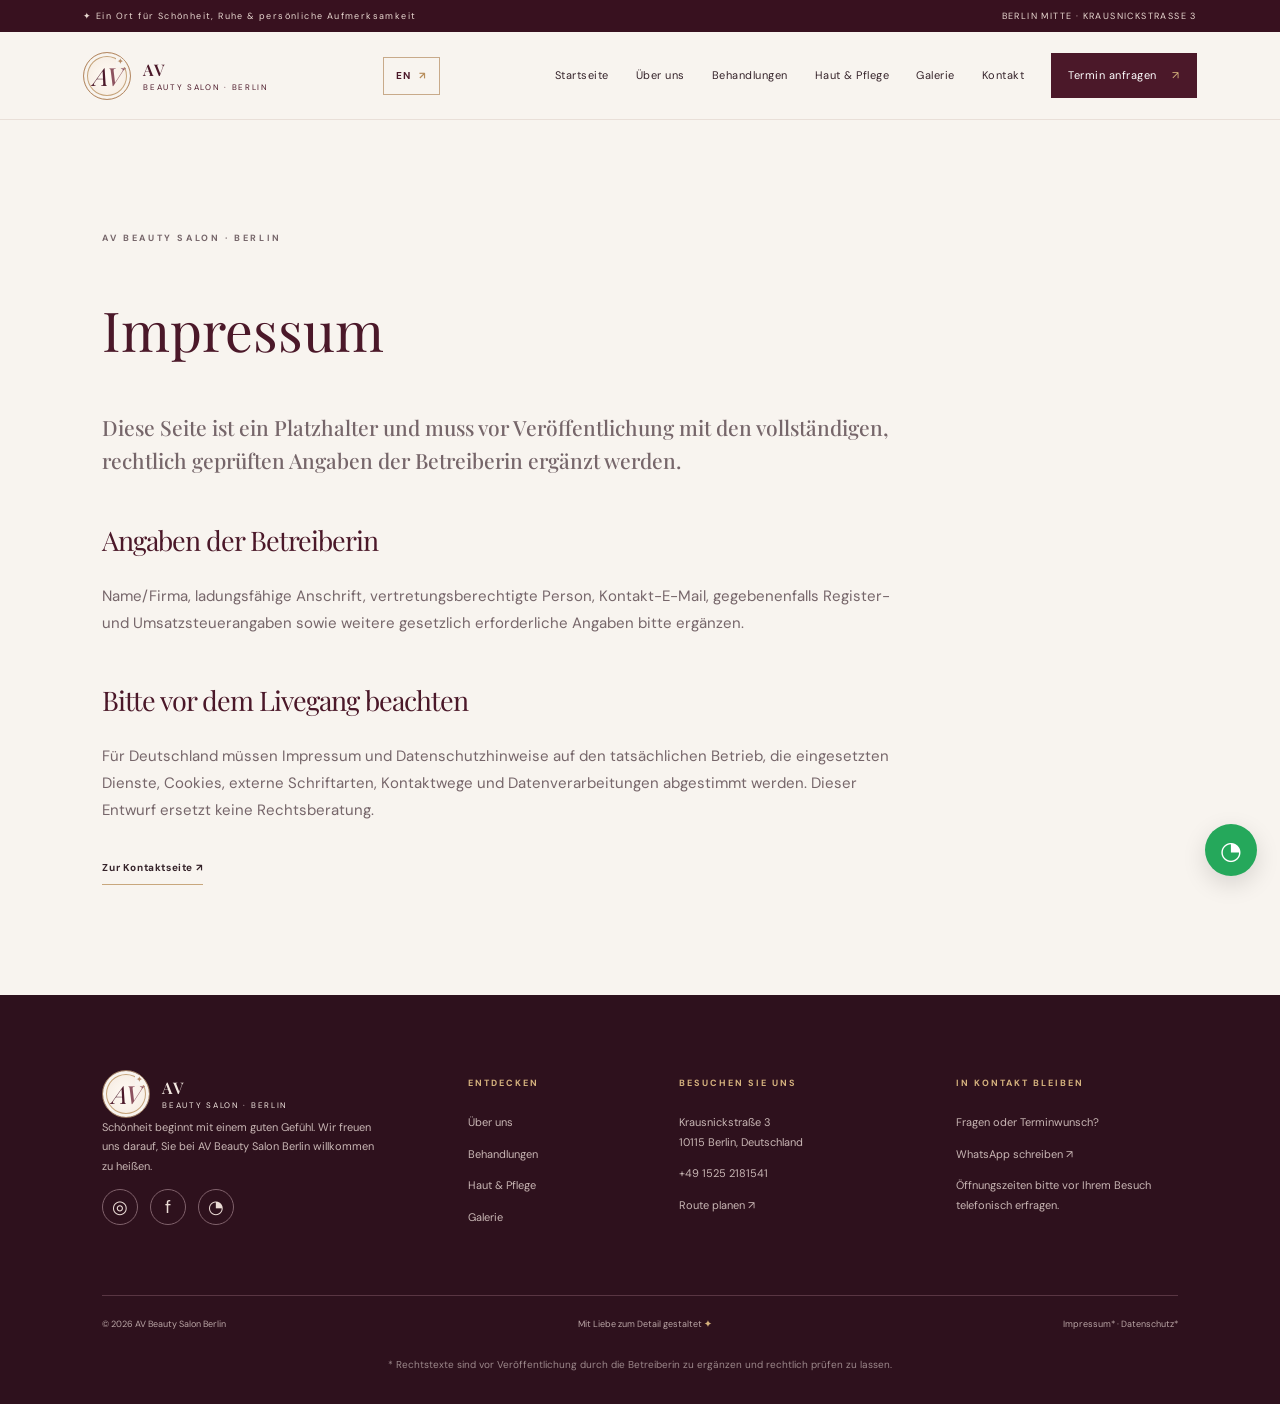
<file: imprint.html>
<!doctype html><html lang="de"><head><meta charset="utf-8"><meta name="viewport" content="width=device-width, initial-scale=1"><meta name="theme-color" content="#4b1829"><meta name="description" content="Impressum – rechtliche Angaben von AV Beauty Salon Berlin."><title>Impressum | AV Beauty Salon Berlin</title><link rel="preconnect" href="https://fonts.googleapis.com"><link rel="preconnect" href="https://fonts.gstatic.com" crossorigin><link href="https://fonts.googleapis.com/css2?family=DM+Sans:wght@400;500;600;700&family=Playfair+Display:ital,wght@0,500;0,600;0,700;1,500;1,600&display=swap" rel="stylesheet"><link rel="stylesheet" href="style.css"></head><body><div class="progress"></div><div class="preloader"><div class="loader-logo">AV<span>✦</span></div><div class="loader-line"></div><small>BEAUTY SALON · BERLIN</small></div><div class="topline"><span>✦ Ein Ort für Schönheit, Ruhe & persönliche Aufmerksamkeit</span><span>BERLIN MITTE · KRAUSNICKSTRASSE 3</span></div><header class="site-header"><div class="nav-wrap"><a class="brand" href="index.html" aria-label="AV Beauty Salon Berlin Startseite"><span class="brand-mark" aria-label="AV monogram"><i>A</i><b>V</b><em>✦</em></span><span class="brand-name">AV <small>BEAUTY SALON · BERLIN</small></span></a><button class="menu-toggle" aria-label="Menü öffnen" aria-expanded="false">☰</button><button class="language-toggle" type="button" aria-label="Switch language">EN <span>↗</span></button><nav class="nav-links"><a href="index.html">Startseite</a><a href="about.html">Über uns</a><a href="treatments.html">Behandlungen</a><a href="skin.html">Haut & Pflege</a><a href="gallery.html">Galerie</a><a href="contact.html">Kontakt</a><a class="nav-cta" href="contact.html">Termin anfragen <span>↗</span></a></nav></div></header><main><section class="legal-page section-pad"><p class="eyebrow">AV BEAUTY SALON · BERLIN</p><h1>Impressum</h1><p class="lead">Diese Seite ist ein Platzhalter und muss vor Veröffentlichung mit den vollständigen, rechtlich geprüften Angaben der Betreiberin ergänzt werden.</p><h2>Angaben der Betreiberin</h2><p>Name/Firma, ladungsfähige Anschrift, vertretungsberechtigte Person, Kontakt-E-Mail, gegebenenfalls Register- und Umsatzsteuerangaben sowie weitere gesetzlich erforderliche Angaben bitte ergänzen.</p><h2>Bitte vor dem Livegang beachten</h2><p>Für Deutschland müssen Impressum und Datenschutzhinweise auf den tatsächlichen Betrieb, die eingesetzten Dienste, Cookies, externe Schriftarten, Kontaktwege und Datenverarbeitungen abgestimmt werden. Dieser Entwurf ersetzt keine Rechtsberatung.</p><a class="under-link" href="contact.html">Zur Kontaktseite ↗</a></section></main><footer class="footer"><div class="footer-main"><div><div class="footer-brand"><a class="brand" href="index.html" aria-label="AV Beauty Salon Berlin Startseite"><span class="brand-mark" aria-label="AV monogram"><i>A</i><b>V</b><em>✦</em></span><span class="brand-name">AV <small>BEAUTY SALON · BERLIN</small></span></a></div><p class="footer-intro">Schönheit beginnt mit einem guten Gefühl. Wir freuen uns darauf, Sie bei AV Beauty Salon Berlin willkommen zu heißen.</p><div class="socials"><a class="social instagram" href="https://www.instagram.com/annavonberg7777/" target="_blank" rel="noopener" aria-label="Instagram">◎</a><a class="social facebook" href="https://www.facebook.com/share/19tsuvMwzS/" target="_blank" rel="noopener" aria-label="Facebook">f</a><a class="social whatsapp" href="https://wa.me/4915252181541" target="_blank" rel="noopener" aria-label="WhatsApp">◔</a></div></div><div><h4>ENTDECKEN</h4><a href="about.html">Über uns</a><a href="treatments.html">Behandlungen</a><a href="skin.html">Haut & Pflege</a><a href="gallery.html">Galerie</a></div><div><h4>BESUCHEN SIE UNS</h4><p>Krausnickstraße 3<br>10115 Berlin, Deutschland</p><a href="tel:+4915252181541">+49 1525 2181541</a><a href="https://maps.google.com/?q=Krausnickstraße+3,+10115+Berlin" target="_blank" rel="noopener">Route planen ↗</a></div><div><h4>IN KONTAKT BLEIBEN</h4><p>Fragen oder Terminwunsch?</p><a href="https://wa.me/4915252181541" target="_blank" rel="noopener">WhatsApp schreiben ↗</a><p class="small-note">Öffnungszeiten bitte vor Ihrem Besuch telefonisch erfragen.</p></div></div><div class="footer-bottom"><span>© 2026 AV Beauty Salon Berlin</span><span>Mit Liebe zum Detail gestaltet <b>✦</b></span><span><a href="imprint.html">Impressum*</a> · <a href="privacy.html">Datenschutz*</a></span></div><p class="legal-note">* Rechtstexte sind vor Veröffentlichung durch die Betreiberin zu ergänzen und rechtlich prüfen zu lassen.</p></footer><a class="floating-wa" href="https://wa.me/4915252181541" target="_blank" rel="noopener" aria-label="WhatsApp">◔</a><div id="google_translate_element" aria-hidden="true"></div><script src="script.js"></script></body></html>
</file>
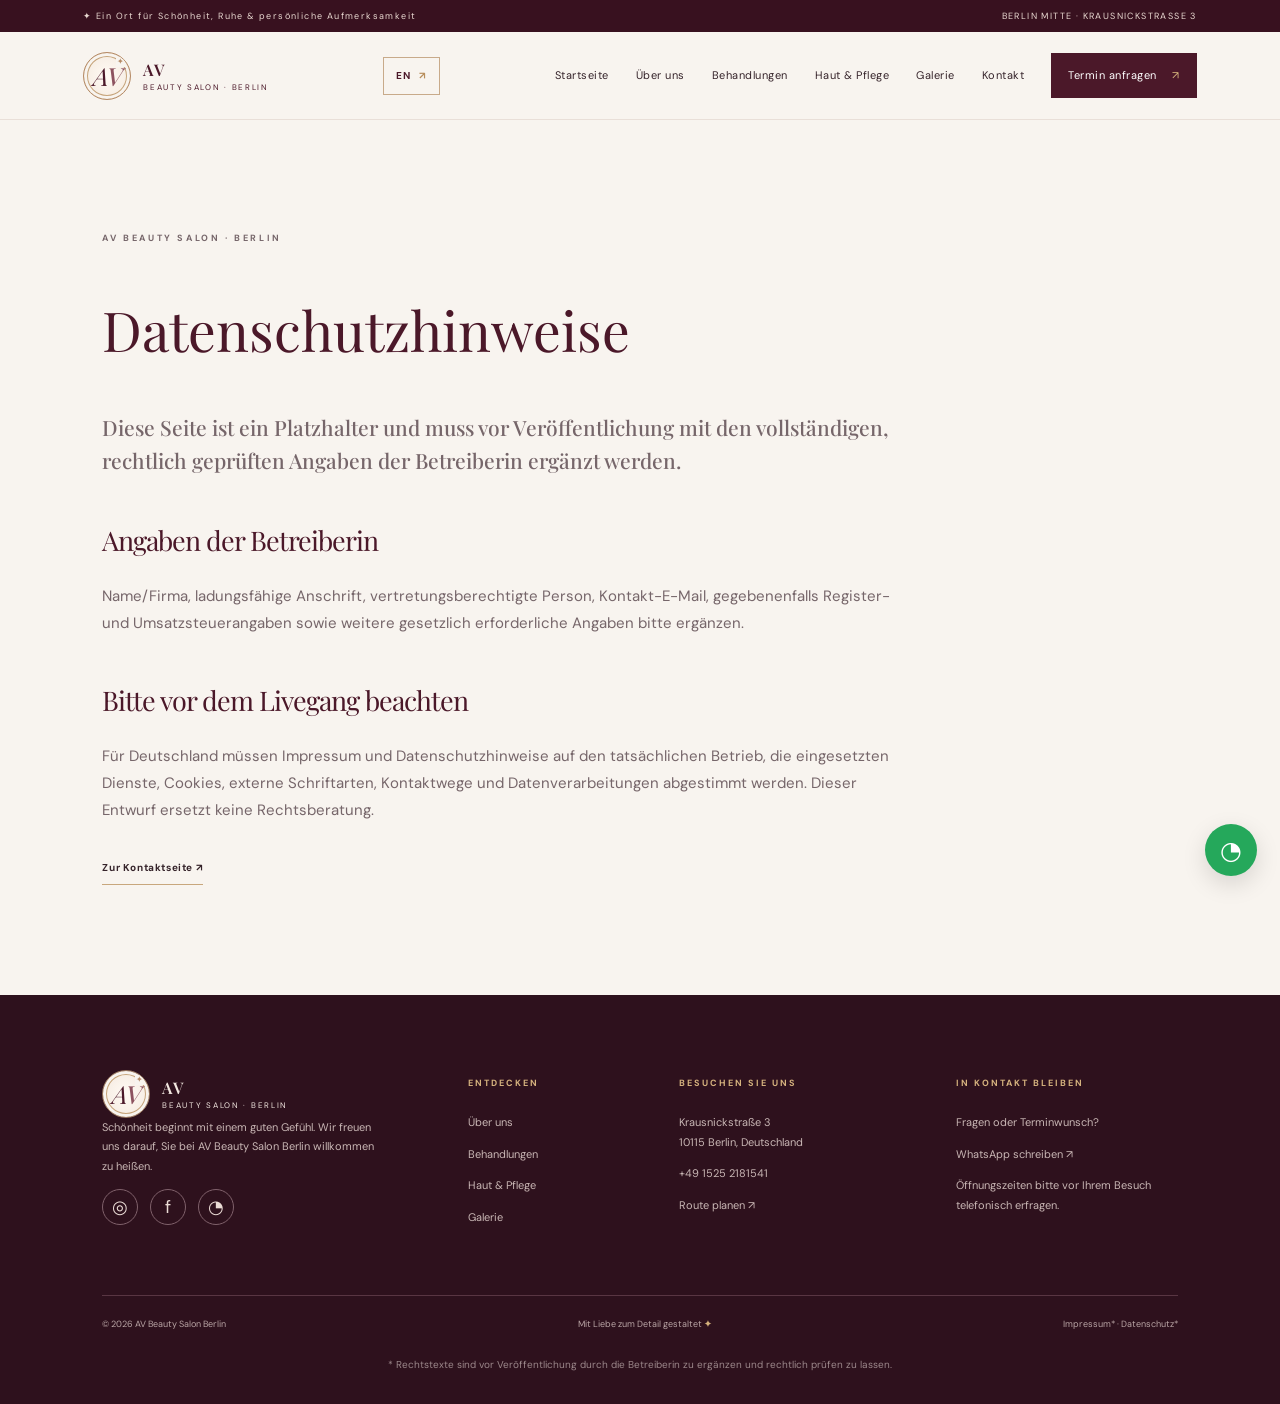
<file: privacy.html>
<!doctype html><html lang="de"><head><meta charset="utf-8"><meta name="viewport" content="width=device-width, initial-scale=1"><meta name="theme-color" content="#4b1829"><meta name="description" content="Datenschutzhinweise – rechtliche Angaben von AV Beauty Salon Berlin."><title>Datenschutzhinweise | AV Beauty Salon Berlin</title><link rel="preconnect" href="https://fonts.googleapis.com"><link rel="preconnect" href="https://fonts.gstatic.com" crossorigin><link href="https://fonts.googleapis.com/css2?family=DM+Sans:wght@400;500;600;700&family=Playfair+Display:ital,wght@0,500;0,600;0,700;1,500;1,600&display=swap" rel="stylesheet"><link rel="stylesheet" href="style.css"></head><body><div class="progress"></div><div class="preloader"><div class="loader-logo">AV<span>✦</span></div><div class="loader-line"></div><small>BEAUTY SALON · BERLIN</small></div><div class="topline"><span>✦ Ein Ort für Schönheit, Ruhe & persönliche Aufmerksamkeit</span><span>BERLIN MITTE · KRAUSNICKSTRASSE 3</span></div><header class="site-header"><div class="nav-wrap"><a class="brand" href="index.html" aria-label="AV Beauty Salon Berlin Startseite"><span class="brand-mark" aria-label="AV monogram"><i>A</i><b>V</b><em>✦</em></span><span class="brand-name">AV <small>BEAUTY SALON · BERLIN</small></span></a><button class="menu-toggle" aria-label="Menü öffnen" aria-expanded="false">☰</button><button class="language-toggle" type="button" aria-label="Switch language">EN <span>↗</span></button><nav class="nav-links"><a href="index.html">Startseite</a><a href="about.html">Über uns</a><a href="treatments.html">Behandlungen</a><a href="skin.html">Haut & Pflege</a><a href="gallery.html">Galerie</a><a href="contact.html">Kontakt</a><a class="nav-cta" href="contact.html">Termin anfragen <span>↗</span></a></nav></div></header><main><section class="legal-page section-pad"><p class="eyebrow">AV BEAUTY SALON · BERLIN</p><h1>Datenschutzhinweise</h1><p class="lead">Diese Seite ist ein Platzhalter und muss vor Veröffentlichung mit den vollständigen, rechtlich geprüften Angaben der Betreiberin ergänzt werden.</p><h2>Angaben der Betreiberin</h2><p>Name/Firma, ladungsfähige Anschrift, vertretungsberechtigte Person, Kontakt-E-Mail, gegebenenfalls Register- und Umsatzsteuerangaben sowie weitere gesetzlich erforderliche Angaben bitte ergänzen.</p><h2>Bitte vor dem Livegang beachten</h2><p>Für Deutschland müssen Impressum und Datenschutzhinweise auf den tatsächlichen Betrieb, die eingesetzten Dienste, Cookies, externe Schriftarten, Kontaktwege und Datenverarbeitungen abgestimmt werden. Dieser Entwurf ersetzt keine Rechtsberatung.</p><a class="under-link" href="contact.html">Zur Kontaktseite ↗</a></section></main><footer class="footer"><div class="footer-main"><div><div class="footer-brand"><a class="brand" href="index.html" aria-label="AV Beauty Salon Berlin Startseite"><span class="brand-mark" aria-label="AV monogram"><i>A</i><b>V</b><em>✦</em></span><span class="brand-name">AV <small>BEAUTY SALON · BERLIN</small></span></a></div><p class="footer-intro">Schönheit beginnt mit einem guten Gefühl. Wir freuen uns darauf, Sie bei AV Beauty Salon Berlin willkommen zu heißen.</p><div class="socials"><a class="social instagram" href="https://www.instagram.com/annavonberg7777/" target="_blank" rel="noopener" aria-label="Instagram">◎</a><a class="social facebook" href="https://www.facebook.com/share/19tsuvMwzS/" target="_blank" rel="noopener" aria-label="Facebook">f</a><a class="social whatsapp" href="https://wa.me/4915252181541" target="_blank" rel="noopener" aria-label="WhatsApp">◔</a></div></div><div><h4>ENTDECKEN</h4><a href="about.html">Über uns</a><a href="treatments.html">Behandlungen</a><a href="skin.html">Haut & Pflege</a><a href="gallery.html">Galerie</a></div><div><h4>BESUCHEN SIE UNS</h4><p>Krausnickstraße 3<br>10115 Berlin, Deutschland</p><a href="tel:+4915252181541">+49 1525 2181541</a><a href="https://maps.google.com/?q=Krausnickstraße+3,+10115+Berlin" target="_blank" rel="noopener">Route planen ↗</a></div><div><h4>IN KONTAKT BLEIBEN</h4><p>Fragen oder Terminwunsch?</p><a href="https://wa.me/4915252181541" target="_blank" rel="noopener">WhatsApp schreiben ↗</a><p class="small-note">Öffnungszeiten bitte vor Ihrem Besuch telefonisch erfragen.</p></div></div><div class="footer-bottom"><span>© 2026 AV Beauty Salon Berlin</span><span>Mit Liebe zum Detail gestaltet <b>✦</b></span><span><a href="imprint.html">Impressum*</a> · <a href="privacy.html">Datenschutz*</a></span></div><p class="legal-note">* Rechtstexte sind vor Veröffentlichung durch die Betreiberin zu ergänzen und rechtlich prüfen zu lassen.</p></footer><a class="floating-wa" href="https://wa.me/4915252181541" target="_blank" rel="noopener" aria-label="WhatsApp">◔</a><div id="google_translate_element" aria-hidden="true"></div><script src="script.js"></script></body></html>
</file>
<file: style.css>
*{box-sizing:border-box}html{scroll-behavior:smooth}body{margin:0;background:#f8f4ef;color:#35232a;font-family:'DM Sans',sans-serif;font-size:15px;line-height:1.8;overflow-x:hidden}a{color:inherit;text-decoration:none}img{display:block;width:100%;height:100%;object-fit:cover}button{font:inherit}.preloader{position:fixed;inset:0;z-index:1000;background:#4b1829;color:#f8eee3;display:flex;flex-direction:column;align-items:center;justify-content:center;gap:18px;transition:opacity .7s,visibility .7s}.preloader.done{opacity:0;visibility:hidden}.loader-logo{font:italic 62px 'Playfair Display';letter-spacing:-8px}.loader-logo span{font:20px serif;color:#d5b47a;vertical-align:top;margin-left:12px}.loader-line{width:100px;height:1px;background:#8c6470;position:relative;overflow:hidden}.loader-line:after{content:'';position:absolute;inset:0;background:#d5b47a;animation:load 1.2s infinite}@keyframes load{from{transform:translateX(-100%)}to{transform:translateX(100%)}}.preloader small{font-size:9px;letter-spacing:3px}.progress{position:fixed;z-index:120;top:0;left:0;height:2px;width:0;background:#c5a16b}.topline{height:32px;background:#38111f;color:#e9d9d1;padding:0 6.5%;display:flex;justify-content:space-between;align-items:center;font-size:9px;letter-spacing:1.4px}.site-header{height:88px;background:#f8f4ef;position:sticky;top:0;z-index:90;border-bottom:1px solid #e9dfd8}.nav-wrap{height:100%;max-width:1440px;margin:auto;padding:0 6.5%;display:flex;align-items:center;justify-content:space-between}.brand{display:flex;align-items:center;gap:12px}.brand-mark{width:48px;height:48px;border:1px solid #b58a65;border-radius:50%;display:grid;place-items:center;position:relative;color:#591d31;font:italic 25px 'Playfair Display';letter-spacing:-8px;padding-right:7px}.brand-mark i{font-style:italic}.brand-mark b{font-weight:500}.brand-mark em{position:absolute;right:4px;top:1px;font:10px serif;color:#b58a65}.brand-name{font:600 16px 'Playfair Display';letter-spacing:2px;color:#4b1829}.brand-name small{display:block;font:8px 'DM Sans';letter-spacing:1.7px;margin-top:2px}.nav-links{display:flex;align-items:center;gap:27px}.nav-links>a{font-size:11px;letter-spacing:.5px;transition:color .25s}.nav-links>a:hover,.nav-links>a.active{color:#a66c56}.nav-cta{background:#4b1829;color:#fff!important;padding:13px 17px}.nav-cta span,.btn span{margin-left:12px;color:#d8b77e}.menu-toggle{display:none;border:0;background:none;font-size:25px;color:#4b1829}.hero{height:min(760px,78vw);min-height:610px;position:relative;background:#31131f;color:#fff;overflow:hidden}.hero-image,.page-hero-bg{position:absolute;inset:0}.hero-image img{object-position:center 43%;animation:heroZoom 16s ease-in-out infinite alternate}.hero-shade,.page-hero-overlay{position:absolute;inset:0;background:linear-gradient(90deg,rgba(38,12,23,.86),rgba(48,17,30,.55) 47%,rgba(48,17,30,.08)),linear-gradient(0deg,rgba(30,9,18,.36),transparent 40%)}@keyframes heroZoom{to{transform:scale(1.08)}}.hero-content{position:absolute;left:12%;top:50%;transform:translateY(-48%);max-width:640px}.eyebrow{font-size:9px;letter-spacing:2.6px;font-weight:700;color:#a47760;margin:0 0 20px}.eyebrow.light{color:#e0c49d}.hero h1,.page-hero h1{font:500 clamp(52px,6.3vw,88px)/1.08 'Playfair Display';letter-spacing:-2px;margin:0 0 22px}.hero h1 i,.page-hero h1 i,h2 i{font-weight:500;color:#d9b782}.hero-copy{max-width:490px;color:#f0e5df;font-size:15px}.hero-actions{display:flex;align-items:center;gap:30px;margin-top:34px}.btn{display:inline-flex;align-items:center;padding:16px 22px;font-size:10px;letter-spacing:.7px;font-weight:700;transition:transform .3s,background .3s}.btn:hover{transform:translateY(-4px)}.btn-gold{background:#d1ae79;color:#3d1a27}.btn-wine{background:#4b1829;color:#fff}.text-link{font-size:10px;letter-spacing:.5px}.light-link{color:#fff}.text-link span,.under-link span{color:#c6a16e;margin-left:8px}.hero-side{position:absolute;right:4%;top:50%;writing-mode:vertical-rl;font-size:9px;letter-spacing:2px;color:#ead8cb}.hero-bottom{position:absolute;bottom:24px;left:12%;right:12%;display:flex;justify-content:space-between;font-size:8px;letter-spacing:2px;color:#e7d8d1}.section-pad{padding:110px max(8%,calc((100% - 1180px)/2))}.intro-section{display:grid;grid-template-columns:1fr 1.1fr;gap:12%;align-items:start}.section-pad h2,.feature-copy h2,.visit-copy h2,.skin-editorial h2,.story h2{font:500 clamp(37px,4vw,56px)/1.2 'Playfair Display';letter-spacing:-1px;color:#4b1829;margin:0 0 25px}.section-pad h2 i,.feature-copy h2 i,.visit-copy h2 i,.skin-editorial h2 i,.story h2 i{color:#a66d62}.lead{font:500 21px/1.55 'Playfair Display';color:#5b3c42}.intro-right>p:not(.lead){color:#76666a}.under-link{display:inline-block;border-bottom:1px solid #c8a77d;padding:0 0 7px;margin-top:20px;font-size:10px;font-weight:700;letter-spacing:.6px}.feature-section{display:grid;grid-template-columns:1fr 1fr;min-height:630px;background:#eee5dd}.feature-photo{position:relative;min-height:600px}.feature-photo img{object-position:center}.photo-caption{position:absolute;bottom:24px;left:30px;color:white;letter-spacing:2px;font-size:9px}.feature-copy{padding:100px 12%;align-self:center}.feature-copy p:not(.eyebrow){color:#76666a}.offer-section{background:#f8f4ef}.section-heading{display:flex;justify-content:space-between;align-items:end;margin-bottom:42px}.section-heading h2{margin-bottom:0}.offer-grid{display:grid;grid-template-columns:repeat(3,1fr);gap:24px}.offer-card{background:#fff}.offer-card img{height:280px;transition:transform .8s}.offer-card{overflow:hidden}.offer-card:hover img{transform:scale(1.05)}.offer-card>div{padding:25px 26px 30px}.offer-card span{font-size:9px;letter-spacing:2px;color:#a47760}.offer-card h3{font:500 25px 'Playfair Display';color:#4b1829;margin:9px 0}.offer-card p{font-size:12px;color:#76666a;margin:0}.disclaimer,.small-note,.legal-note{font-size:10px;color:#97878a;margin-top:24px}.quote-band{background:#4b1829;color:#fff;text-align:center;padding:85px 20px}.quote-mark{font:80px 'Playfair Display';color:#d0ad78;height:55px}.quote-band blockquote{font:italic 32px/1.4 'Playfair Display';max-width:760px;margin:10px auto 20px}.quote-band>p{font-size:9px;letter-spacing:2px;color:#d7b98c}.stars{color:#d6b47b;letter-spacing:4px}.stars span{font:10px 'DM Sans';letter-spacing:1px;color:#eaded7;margin-left:12px}.visit-section{display:grid;grid-template-columns:1.1fr .7fr;gap:12%;align-items:center;background:#f0e8e1}.visit-copy>p:not(.eyebrow){max-width:470px;color:#78676b}.visit-card{background:#fff;padding:45px;box-shadow:0 20px 60px #4b182912}.visit-icon{font-size:24px;color:#c3a071}.visit-card h3{font:28px 'Playfair Display';color:#4b1829}.visit-card p,.visit-card a{display:block;font-size:12px;color:#76666a}.visit-card a{margin-top:12px;color:#8a514d}.footer{background:#2e111d;color:#eadbd5;padding:75px 8% 20px}.footer-main{max-width:1240px;margin:auto;display:grid;grid-template-columns:1.4fr .7fr 1fr 1fr;gap:55px}.footer .brand-name{color:#f2e7e0}.footer .brand-mark{color:#e4c7a0;border-color:#96745e}.footer-intro{font-size:12px;max-width:280px;color:#c6b3b2;margin:25px 0}.socials{display:flex;gap:12px}.social{width:36px;height:36px;border:1px solid #80616b;border-radius:50%;display:grid;place-items:center;font-size:18px;transition:.3s}.social:hover{transform:translateY(-5px) scale(1.08)}.instagram:hover{background:linear-gradient(45deg,#feda75,#d62976,#962fbf);border-color:transparent}.facebook:hover{background:#1877f2;border-color:#1877f2}.whatsapp:hover{background:#25d366;border-color:#25d366}.footer h4{font-size:9px;letter-spacing:2px;color:#d5b27e;margin:5px 0 22px}.footer-main>div:not(:first-child)>a,.footer-main p{display:block;font-size:11px;color:#c9b7b5;margin:0 0 12px}.footer-bottom{border-top:1px solid #593643;margin:55px auto 0;padding:20px 0 0;max-width:1240px;display:flex;justify-content:space-between;font-size:9px;color:#b9a5a5}.footer-bottom b{color:#d4b17c}.footer-bottom a:hover{color:#fff}.legal-note{text-align:center;color:#9c888b}.floating-wa{position:fixed;right:23px;bottom:24px;z-index:80;background:#25a85b;color:#fff;width:52px;height:52px;border-radius:50%;display:grid;place-items:center;font-size:25px;box-shadow:0 8px 25px #0002;transition:.3s}.floating-wa:hover{transform:scale(1.1)}.page-hero{height:520px;position:relative;background:#351522;color:#fff;overflow:hidden}.page-hero.compact{height:440px}.page-hero-bg img{object-position:center 45%;filter:brightness(.82)}.page-hero-overlay{background:linear-gradient(90deg,rgba(44,15,28,.82),rgba(44,15,28,.3) 70%)}.page-hero-content{position:absolute;left:12%;top:50%;transform:translateY(-45%);max-width:670px}.page-hero h1{font-size:clamp(48px,6vw,76px)}.page-hero-content>p:last-child{color:#f1e3dd;max-width:500px}.story{display:grid;grid-template-columns:1fr 1fr;gap:12%}.story>div:nth-child(2)>p:not(.lead){color:#77666b}.about-image-band{height:470px;position:relative;overflow:hidden}.about-image-band img{filter:brightness(.55)}.about-image-band>div{position:absolute;left:12%;top:50%;transform:translateY(-50%);color:#fff}.about-image-band h2{font:50px/1.2 'Playfair Display';margin:0 0 15px}.about-image-band p:last-child{max-width:390px;color:#eee}.values-grid{display:grid;grid-template-columns:repeat(4,1fr);gap:25px;margin-top:50px}.values-grid article{border-top:1px solid #c9b59f;padding-top:20px}.values-grid b,.steps-grid b{font:italic 26px 'Playfair Display';color:#b78c69}.values-grid h3,.steps-grid h3{font:25px 'Playfair Display';color:#4b1829;margin:14px 0 8px}.values-grid p,.steps-grid p{font-size:12px;color:#78686c}.review-strip{text-align:center;background:#eee5dd;padding:75px 20px}.review-strip h2{font:italic 31px 'Playfair Display';color:#4b1829;max-width:760px;margin:18px auto}.review-strip p{font-size:9px;letter-spacing:1px;color:#8a777b}.treatment-intro{max-width:900px}.treatment-intro h2{font-size:58px}.treatment-list article{display:grid;grid-template-columns:50px .85fr 1fr;gap:45px;align-items:center;padding:65px 10%;border-top:1px solid #e2d6cd}.treatment-list article:nth-child(even){background:#f0e8e1}.treatment-list img{height:370px}.treatment-number{font:italic 23px 'Playfair Display';color:#b58a65;align-self:start}.treatment-list h2{font:38px 'Playfair Display';color:#4b1829;margin:0 0 15px}.treatment-list p:not(.eyebrow){font-size:13px;color:#76666a}.faq{max-width:900px}.faq details{border-bottom:1px solid #d9c9bd;padding:20px 0}.faq summary{cursor:pointer;font:22px 'Playfair Display';color:#4b1829}.faq details p{font-size:13px;color:#76666a;max-width:700px}.skin-editorial{display:grid;grid-template-columns:.9fr 1fr;gap:10%;align-items:center}.skin-image{height:590px;position:relative}.skin-image span{position:absolute;bottom:20px;left:20px;color:#fff;letter-spacing:2px;font-size:9px}.skin-editorial p:not(.eyebrow){color:#76666a}.skin-steps{background:#eee5dd}.steps-grid{display:grid;grid-template-columns:repeat(4,1fr);gap:25px;margin-top:50px}.skin-quote{background:#4b1829;text-align:center;padding:90px 20px;color:white}.skin-quote>div{color:#d4b17c;font-size:30px}.skin-quote h2{font:38px/1.4 'Playfair Display';margin:15px 0 25px}.skin-quote h2 i{color:#d9b782}.gallery-intro{max-width:900px}.gallery-grid{padding:0 7% 80px;display:grid;grid-template-columns:repeat(3,1fr);gap:18px}.gallery-grid figure{margin:0;overflow:hidden;background:#eee5dd}.gallery-grid figure:nth-child(3n+2){transform:translateY(35px)}.gallery-grid img{height:340px;transition:transform .8s}.gallery-grid figure:hover img{transform:scale(1.06)}.gallery-grid figcaption{padding:13px 16px;font-size:9px;letter-spacing:1.5px;color:#795b5e}.gallery-cta{text-align:center;background:#eee5dd}.contact-layout{display:grid;grid-template-columns:1fr .85fr;gap:12%}.contact-info>p:not(.eyebrow){color:#76666a;max-width:470px}.contact-detail{border-top:1px solid #ded1c7;padding:17px 0}.contact-detail span{font-size:8px;letter-spacing:2px;color:#a47760;font-weight:700}.contact-detail p,.contact-detail a{display:block;margin:5px 0 0;color:#4b1829;font:17px 'Playfair Display'}.contact-panel{background:#eee5dd;padding:40px}.panel-top{display:flex;justify-content:space-between;align-items:center;color:#a47760}.panel-top span{font:italic 44px 'Playfair Display'}.panel-top p{font-size:9px;letter-spacing:2px}.contact-panel h3{font:34px 'Playfair Display';color:#4b1829}.contact-panel>p{font-size:13px}.map-placeholder{height:210px;margin:25px 0;background:linear-gradient(135deg,#d8c9bd,#eee5dd);display:flex;flex-direction:column;align-items:center;justify-content:center;color:#6d3948;position:relative;overflow:hidden}.map-placeholder:before,.map-placeholder:after{content:'';position:absolute;width:140%;height:1px;background:#c0ad9f;transform:rotate(25deg)}.map-placeholder:after{transform:rotate(-32deg)}.map-placeholder span,.map-placeholder b,.map-placeholder small{z-index:1}.map-placeholder span{font-size:25px}.map-placeholder b{font:18px 'Playfair Display'}.map-placeholder small{font-size:8px;letter-spacing:2px}.panel-note{font-size:10px;color:#8a777b;margin-top:25px}.contact-bottom{text-align:center;background:#4b1829;color:#fff;padding:80px 20px}.contact-bottom h2{font:45px/1.3 'Playfair Display';margin:10px 0 28px}.contact-bottom h2 i{color:#d9b782}.legal-page{max-width:1000px;min-height:65vh}.legal-page h1{font:55px 'Playfair Display';color:#4b1829}.legal-page h2{font:27px 'Playfair Display';color:#4b1829;margin-top:45px}.legal-page p{color:#76666a}.reveal{opacity:0;transform:translateY(28px);transition:opacity .8s,transform .8s}.reveal.visible{opacity:1;transform:none}body.loading{overflow:hidden}
@media(max-width:1050px){.nav-links{gap:15px}.nav-links>a{font-size:10px}.footer-main{gap:30px}.section-pad{padding:85px 7%}.hero-content{left:9%}.hero-bottom{left:9%;right:9%}}
@media(max-width:780px){.topline{padding:0 5%;font-size:8px}.topline span:last-child{display:none}.site-header{height:75px}.nav-wrap{padding:0 5%}.menu-toggle{display:block;z-index:3}.nav-links{position:absolute;top:74px;left:0;right:0;background:#f8f4ef;display:flex;flex-direction:column;align-items:stretch;gap:0;padding:0 7%;max-height:0;overflow:hidden;transition:max-height .45s,padding .45s;box-shadow:0 20px 25px #31131f12}.nav-links.open{max-height:470px;padding:15px 7% 28px}.nav-links>a{padding:12px 0;border-bottom:1px solid #eadfd7;font-size:12px}.nav-links .nav-cta{padding:13px 17px;margin-top:12px;text-align:center}.hero{min-height:650px;height:78vh}.hero-content{left:7%;right:7%;top:48%}.hero h1{font-size:58px}.hero-side{display:none}.hero-bottom{left:7%;right:7%;font-size:7px;letter-spacing:1px}.hero-actions{align-items:flex-start;flex-direction:column;gap:20px}.intro-section,.feature-section,.visit-section,.story,.skin-editorial,.contact-layout{grid-template-columns:1fr;gap:35px}.section-pad{padding:75px 7%}.feature-photo{min-height:430px}.feature-copy{padding:65px 7%}.offer-grid{grid-template-columns:1fr 1fr}.offer-card:last-child{grid-column:span 2}.offer-card img{height:240px}.section-heading{align-items:flex-start;flex-direction:column;gap:15px}.footer-main{grid-template-columns:1fr 1fr;gap:38px 25px}.footer-main>div:first-child{grid-column:span 2}.footer{padding:65px 7% 20px}.footer-bottom{flex-wrap:wrap;gap:12px}.page-hero,.page-hero.compact{height:410px}.page-hero-content{left:7%;right:7%}.page-hero h1{font-size:56px}.about-image-band{height:400px}.about-image-band>div{left:7%;right:7%}.values-grid,.steps-grid{grid-template-columns:1fr 1fr}.treatment-list article{grid-template-columns:35px 1fr;gap:15px;padding:45px 7%}.treatment-list article img{grid-column:2;height:300px}.treatment-list article>div:last-child{grid-column:2}.skin-image{height:430px}.gallery-grid{grid-template-columns:1fr 1fr;padding:0 5% 60px}.gallery-grid figure:nth-child(3n+2){transform:none}.gallery-grid img{height:270px}.contact-panel{padding:30px}.contact-bottom h2{font-size:37px}}
@media(max-width:480px){.brand-mark{width:42px;height:42px}.brand-name{font-size:14px}.hero h1{font-size:48px}.hero-copy{font-size:13px}.hero-bottom span{font-size:6px}.lead{font-size:19px}.section-pad h2,.feature-copy h2,.visit-copy h2,.skin-editorial h2,.story h2{font-size:38px}.offer-grid{grid-template-columns:1fr}.offer-card:last-child{grid-column:auto}.offer-card img{height:260px}.quote-band blockquote{font-size:25px}.quote-band .stars span{display:block;margin:8px 0}.footer-main{grid-template-columns:1fr}.footer-main>div:first-child{grid-column:auto}.footer-bottom{flex-direction:column}.page-hero h1{font-size:47px}.values-grid,.steps-grid{grid-template-columns:1fr}.treatment-list article{grid-template-columns:25px 1fr}.treatment-list article img{height:250px}.treatment-list h2{font-size:30px}.skin-image{height:350px}.gallery-grid{grid-template-columns:1fr}.gallery-grid img{height:320px}.contact-bottom h2{font-size:31px}.hero-actions .btn{padding:14px 17px}}

/* Refinements: balanced AV monogram, scrollable mobile navigation and language switch */
.brand-mark{flex:0 0 48px;width:48px;height:48px;letter-spacing:0;padding:0;overflow:hidden;background:radial-gradient(circle at 50% 50%,#fffaf4 0,#f2e7dc 100%);box-shadow:inset 0 0 0 3px #f8f4ef,inset 0 0 0 4px #c6a47b}
.brand-mark i,.brand-mark b{position:absolute;top:50%;transform:translateY(-53%);font:italic 25px/1 'Playfair Display';letter-spacing:-1px;margin:0}
.brand-mark i{left:9px;color:#4b1829}.brand-mark b{right:8px;color:#8d5360;font-weight:500}.brand-mark em{right:5px;top:4px;font-size:8px;background:#f8f4ef;line-height:1;padding:1px}
.language-toggle{border:1px solid #c8aa8a;background:transparent;color:#4b1829;padding:9px 12px;font-size:10px;font-weight:700;letter-spacing:1px;cursor:pointer;white-space:nowrap;transition:.25s}
.language-toggle:hover{background:#4b1829;color:#fff;border-color:#4b1829}.language-toggle span{color:#b88e5c;margin-left:5px}
#google_translate_element{position:absolute!important;width:1px!important;height:1px!important;overflow:hidden!important;clip-path:inset(50%)!important;white-space:nowrap!important;left:-9999px!important;top:0!important}
.goog-te-banner-frame,.skiptranslate iframe{display:none!important}body{top:0!important}
@media(max-width:780px){.nav-wrap{position:relative}.language-toggle{margin-left:auto;margin-right:13px;padding:8px 11px}.menu-toggle{flex:0 0 auto}.nav-links{position:absolute;top:74px;left:0;right:0;max-height:0;overflow-y:auto;overflow-x:hidden;overscroll-behavior:contain;-webkit-overflow-scrolling:touch;touch-action:pan-y;max-height:0;padding:0 7%;transition:max-height .35s,padding .35s;z-index:95}.nav-links.open{max-height:calc(100dvh - 112px);max-height:calc(100vh - 112px);overflow-y:auto;padding:14px 7% 28px}.nav-links>a{flex:0 0 auto;min-height:44px}.nav-links .nav-cta{margin-bottom:8px}}
@media(max-width:480px){.brand-mark{flex-basis:42px;width:42px;height:42px}.brand-mark i{left:7px;font-size:23px}.brand-mark b{right:6px;font-size:23px}.brand-mark em{right:3px;top:3px}.language-toggle{font-size:9px;padding:7px 9px;margin-right:10px}}
</file>
